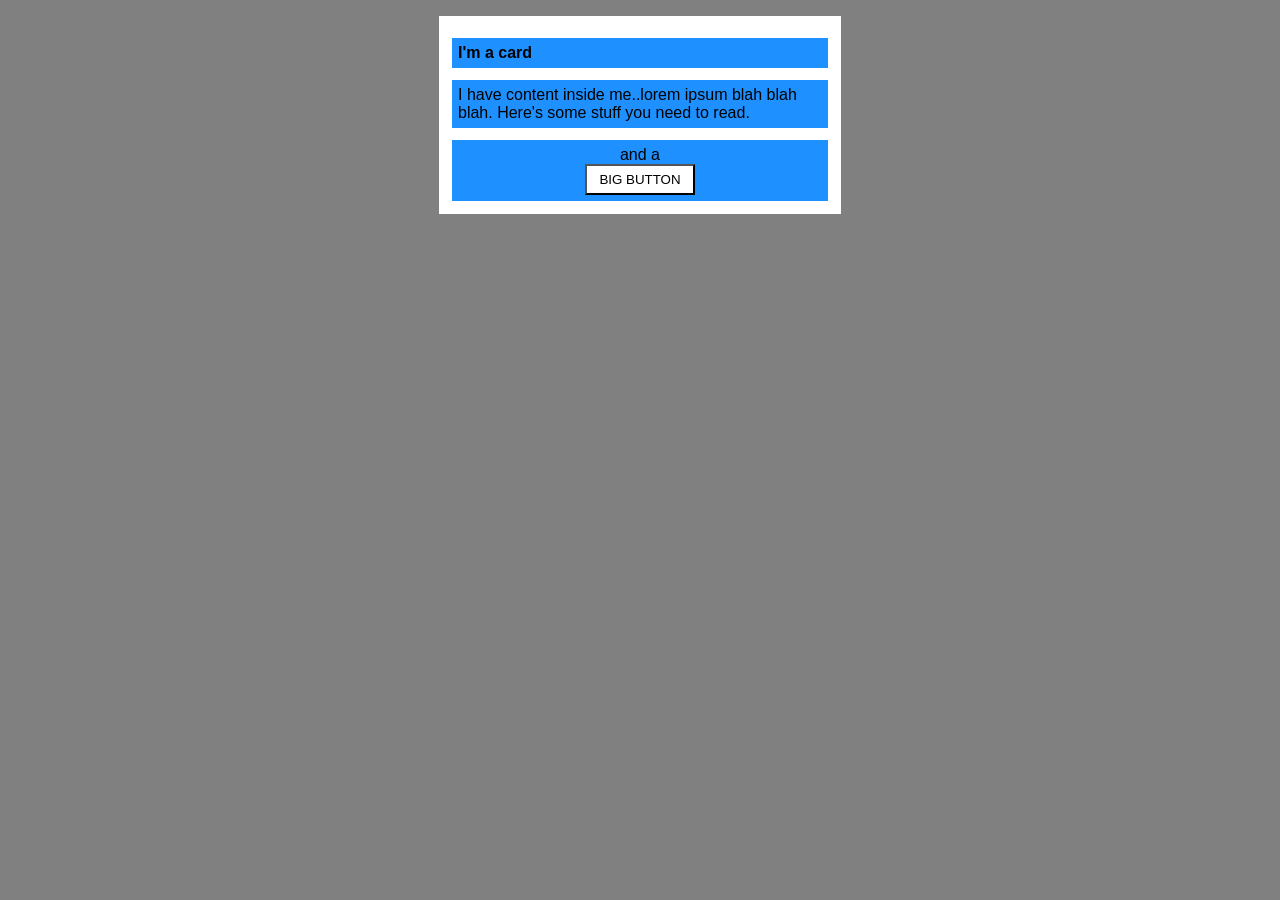
<file: foundations/block-and-inline/02-margin-and-padding-2/index.html>
<!DOCTYPE html>
<html lang="en">
  <head>
    <meta charset="UTF-8">
    <meta http-equiv="X-UA-Compatible" content="IE=edge">
    <meta name="viewport" content="width=device-width, initial-scale=1.0">
    <title>Margin and Padding exercise 2</title>
    <link rel="stylesheet" href="style.css">
  </head>
  <body>
    <div class="card">
      <h1 class="title">I'm a card</h1>
      <div class="content">I have content inside me..lorem ipsum blah blah blah. Here's some stuff you need to read.</div>
      <div class="button-container">and a<button>BIG BUTTON</button></div>
    </div>
  </body>
</html>
</file>
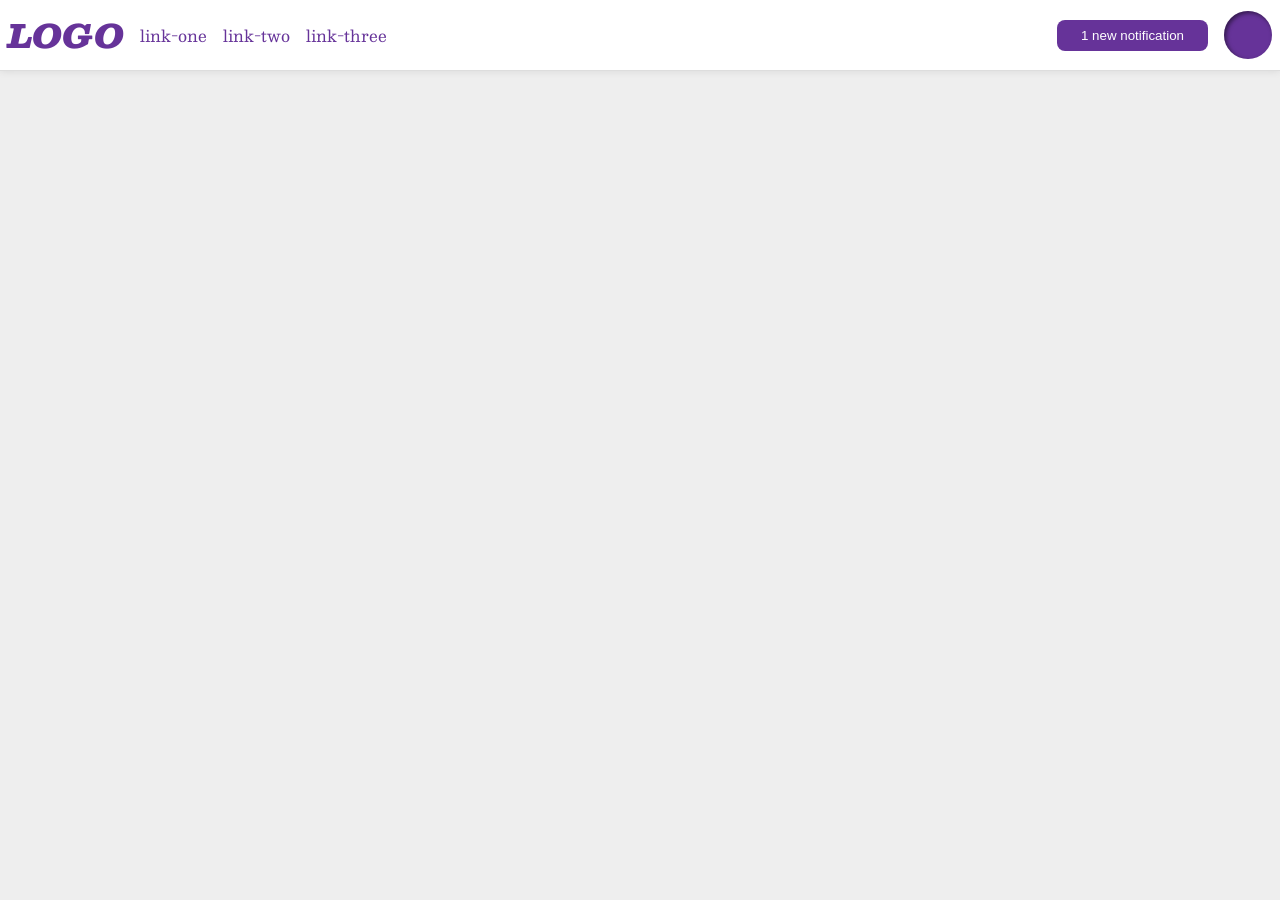
<file: foundations/flex/03-flex-header-2/index.html>
<!DOCTYPE html>
<html lang="en">
  <head>
    <meta charset="UTF-8">
    <meta http-equiv="X-UA-Compatible" content="IE=edge">
    <meta name="viewport" content="width=device-width, initial-scale=1.0">
    <title>Flex Header 2</title>
    <link rel="stylesheet" href="style.css">
  </head>
  <body>
    <div class="header">
      <div class="left-header">
        <div class="logo">
          LOGO
        </div>
        <ul class="links">
          <li><a href="https://google.com">link-one</a></li>
          <li><a href="https://google.com">link-two</a></li>
          <li><a href="https://google.com">link-three</a></li>
        </ul>
      </div>
      <div class="right-header">
        <button class="notifications">
          1 new notification
        </button>
        <div class="profile-image"></div>
      </div>
    </div>
  </body>
</html>
</file>
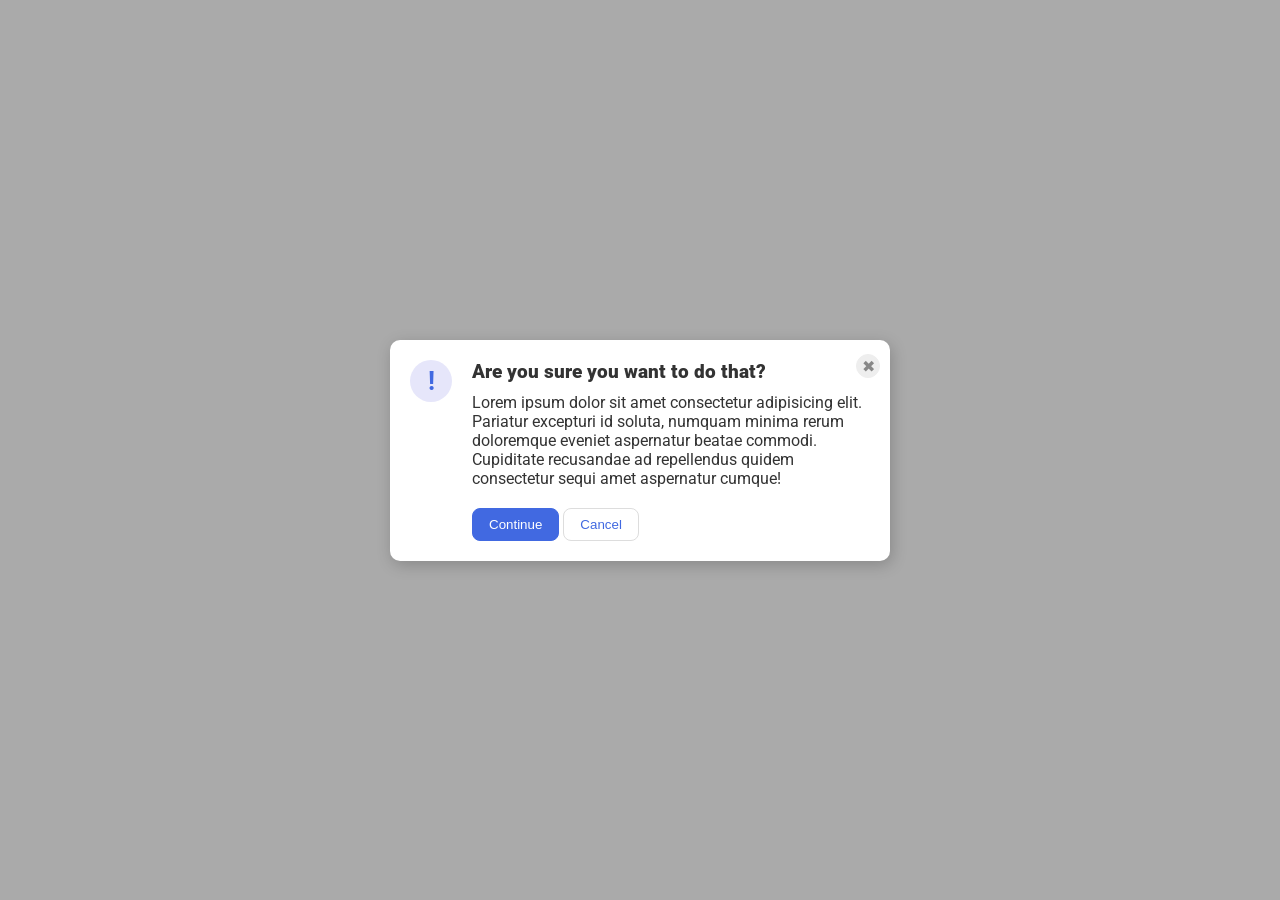
<file: foundations/flex/05-flex-modal/index.html>
<!DOCTYPE html>
<html lang="en">
  <head>
    <meta charset="UTF-8">
    <meta http-equiv="X-UA-Compatible" content="IE=edge">
    <meta name="viewport" content="width=device-width, initial-scale=1.0">
    <link rel="stylesheet" href="style.css">
    <title>Modal</title>
  </head>
  <body>
    <div class="modal">
      <div class="left-side">
        <div class="icon">!</div>
      </div>  
      <div class="right-side">
        <div class="top-side">
          <div class="header">Are you sure you want to do that?</div>        
          <button class="close-button">✖</button>
        </div>
        <div class="bottom-side">
          <div class="text">Lorem ipsum dolor sit amet consectetur adipisicing elit. Pariatur excepturi id soluta, numquam minima rerum doloremque eveniet aspernatur beatae commodi. Cupiditate recusandae ad repellendus quidem consectetur sequi amet aspernatur cumque!</div>
          <div class="buttons">
            <button class="continue">Continue</button>
            <button class="cancel">Cancel</button>
          </div>  
        </div>
      </div>
    </div>
  </body>
</html>
</file>
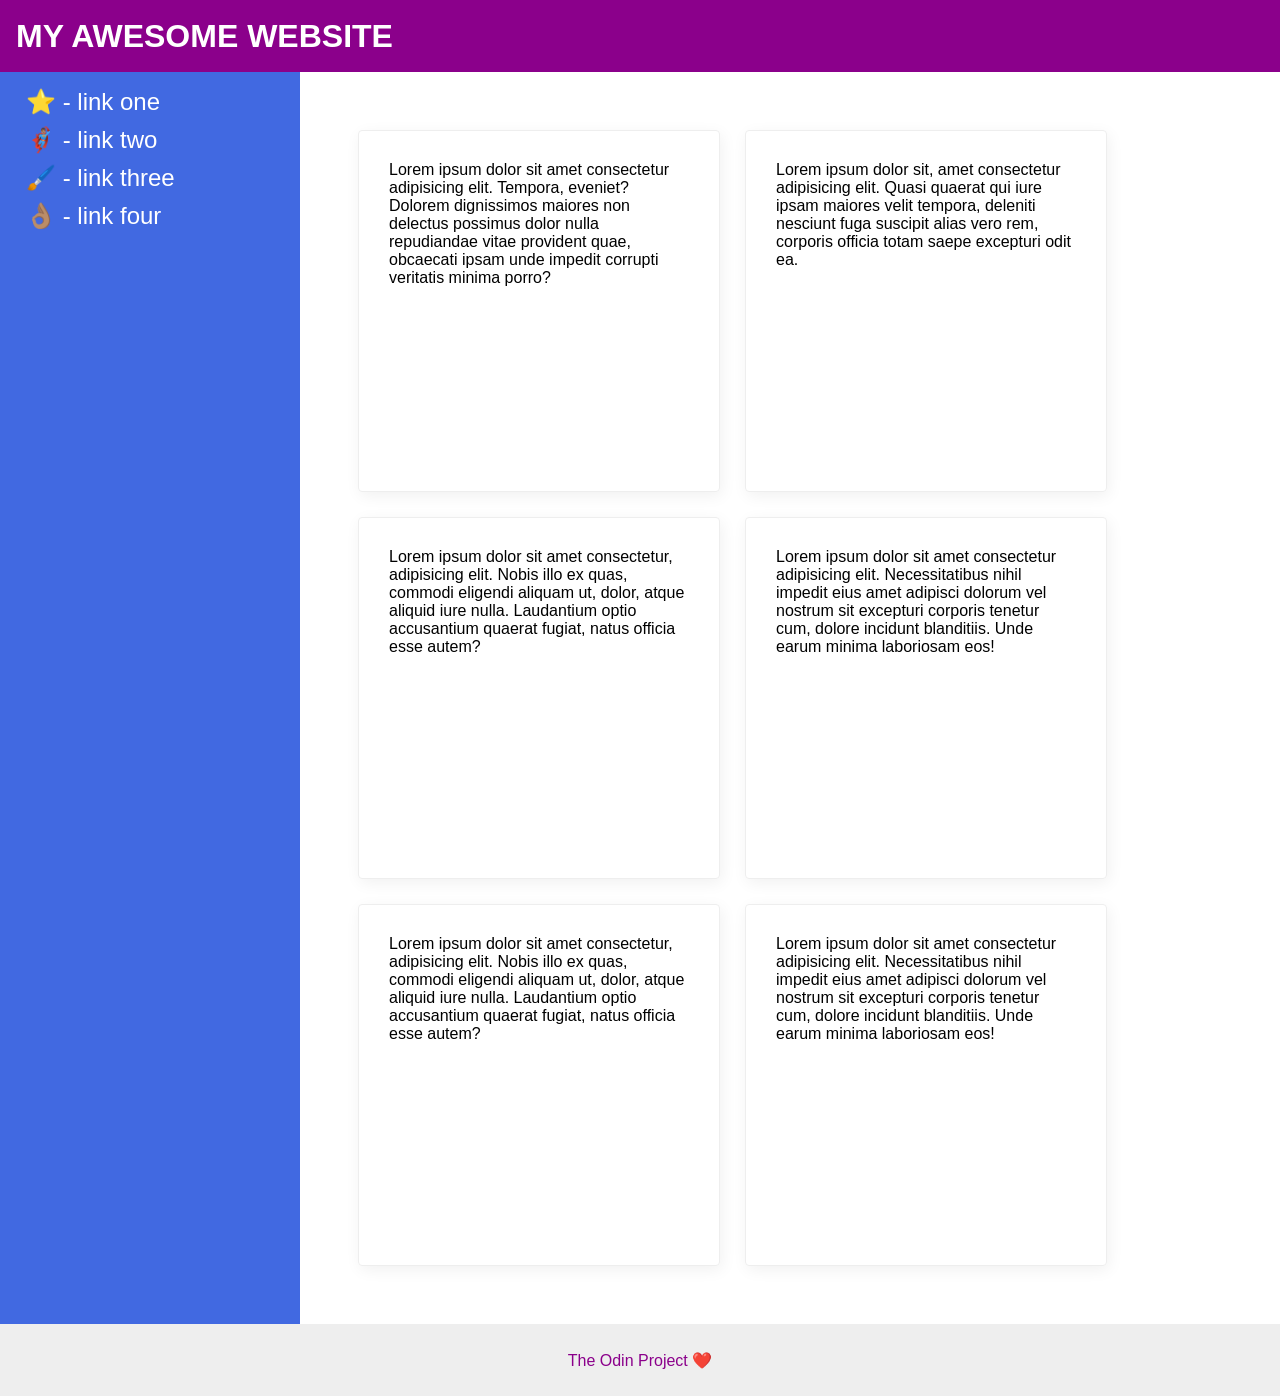
<file: foundations/flex/07-flex-layout-2/index.html>
<!DOCTYPE html>
<html lang="en">
  <head>
    <meta charset="UTF-8">
    <meta http-equiv="X-UA-Compatible" content="IE=edge">
    <meta name="viewport" content="width=device-width, initial-scale=1.0">
    <title>The Holy Grail</title>
    <link rel="stylesheet" href="style.css">
  </head>
  <body>
    <div class="header">
      MY AWESOME WEBSITE
    </div>
    <div class="center">
      <div class="sidebar">
        <ul>
          <li><a href="#">⭐ - link one</a></li>
          <li><a href="#">🦸🏽‍♂️ - link two</a></li>
          <li><a href="#">🖌️ - link three</a></li>
          <li><a href="#">👌🏽 - link four</a></li>
        </ul>
      </div>
      <div class="cards">
        <div class="card">Lorem ipsum dolor sit amet consectetur adipisicing elit. Tempora, eveniet? Dolorem dignissimos maiores non delectus possimus dolor nulla repudiandae vitae provident quae, obcaecati ipsam unde impedit corrupti veritatis minima porro?</div>
        <div class="card">Lorem ipsum dolor sit, amet consectetur adipisicing elit. Quasi quaerat qui iure ipsam maiores velit tempora, deleniti nesciunt fuga suscipit alias vero rem, corporis officia totam saepe excepturi odit ea.</div>
        <div class="card">Lorem ipsum dolor sit amet consectetur, adipisicing elit. Nobis illo ex quas, commodi eligendi aliquam ut, dolor, atque aliquid iure nulla. Laudantium optio accusantium quaerat fugiat, natus officia esse autem?</div>
        <div class="card">Lorem ipsum dolor sit amet consectetur adipisicing elit. Necessitatibus nihil impedit eius amet adipisci dolorum vel nostrum sit excepturi corporis tenetur cum, dolore incidunt blanditiis. Unde earum minima laboriosam eos!</div>
        <div class="card">Lorem ipsum dolor sit amet consectetur, adipisicing elit. Nobis illo ex quas, commodi eligendi aliquam ut, dolor, atque aliquid iure nulla. Laudantium optio accusantium quaerat fugiat, natus officia esse autem?</div>
        <div class="card">Lorem ipsum dolor sit amet consectetur adipisicing elit. Necessitatibus nihil impedit eius amet adipisci dolorum vel nostrum sit excepturi corporis tenetur cum, dolore incidunt blanditiis. Unde earum minima laboriosam eos!</div>
      </div>
    </div>
    <div class="footer">
      The Odin Project ❤️
    </div>
  </body>
</html>
</file>
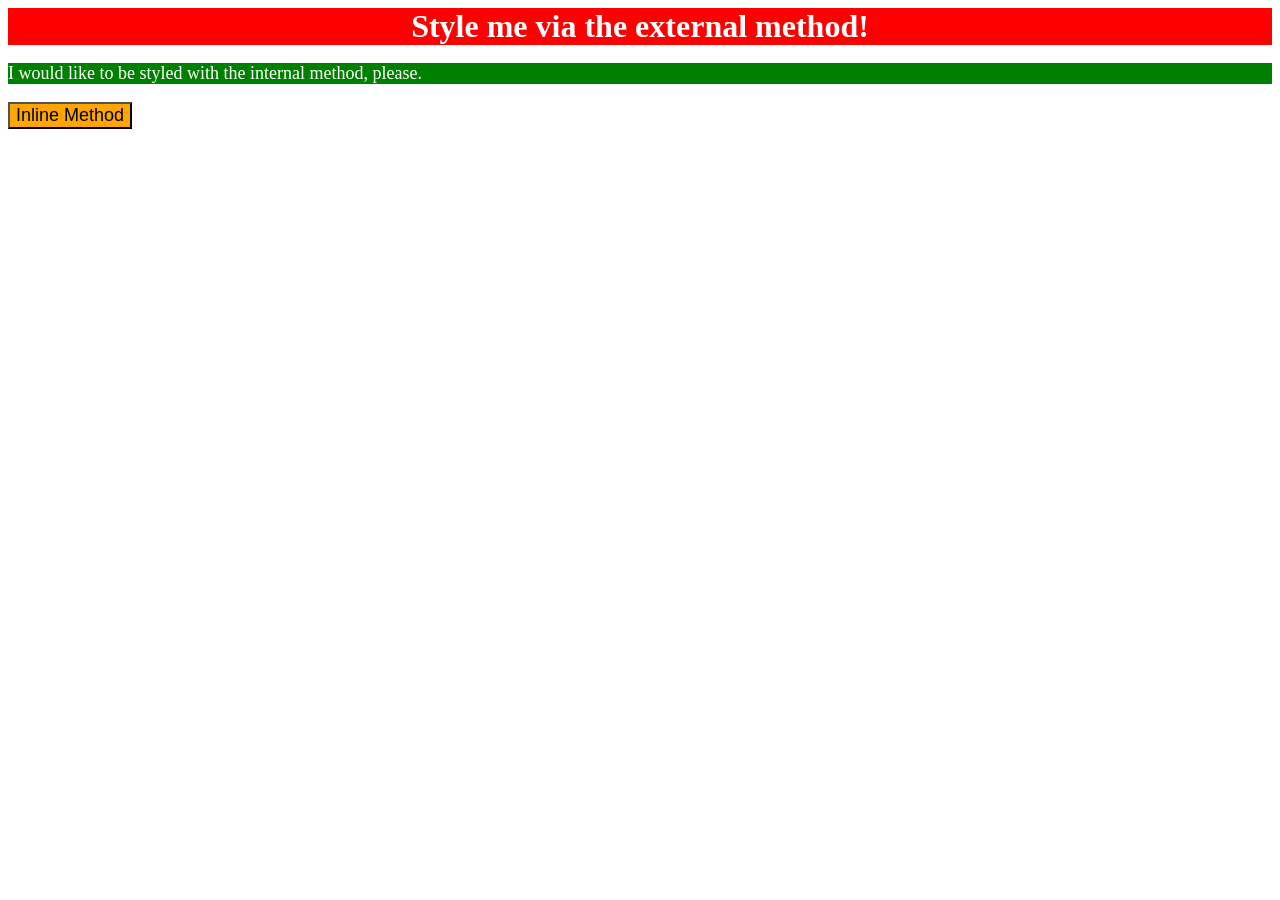
<file: foundations/intro-to-css/01-css-methods/index.html>
<!DOCTYPE html>
<html lang="en">
  <head>
    <meta charset="UTF-8">
    <meta http-equiv="X-UA-Compatible" content="IE=edge">
    <meta name="viewport" content="width=device-width, initial-scale=1.0">
    <link rel="stylesheet" href="style.css">
    <title>Methods for Adding CSS</title>
    <style>
      p {
        background-color: green;
        color: white;
        font-size: 18px;
      }
    </style>
  </head>
  <body>
    <div>Style me via the external method!</div>
    <p>I would like to be styled with the internal method, please.</p>
    <button style="background-color: orange; font-size: 18px;">Inline Method</button>
  </body>
</html>
</file>
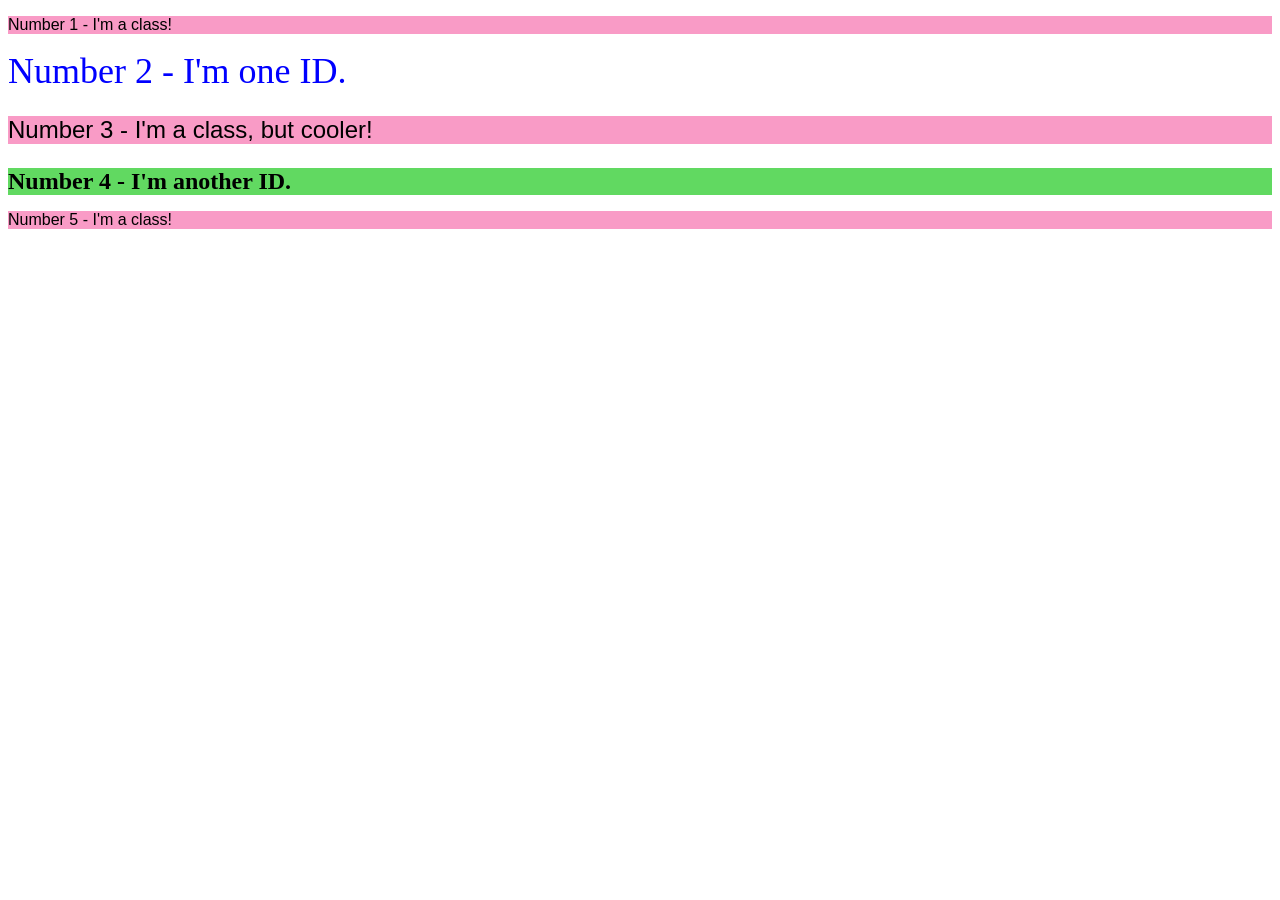
<file: foundations/intro-to-css/02-class-id-selectors/index.html>
<!DOCTYPE html>
<html lang="en">
  <head>
    <meta charset="UTF-8">
    <meta http-equiv="X-UA-Compatible" content="IE=edge">
    <meta name="viewport" content="width=device-width, initial-scale=1.0">
    <title>Class and ID Selectors</title>
    <link rel="stylesheet" href="style.css">
  </head>
  <body>
    <p class="odd">Number 1 - I'm a class!</p>
    <div id="mike">Number 2 - I'm one ID.</div>
    <p class="odd cool">Number 3 - I'm a class, but cooler!</p>
    <div id="ike">Number 4 - I'm another ID.</div>
    <p class="odd">Number 5 - I'm a class!</p>
  </body>
</html>
</file>
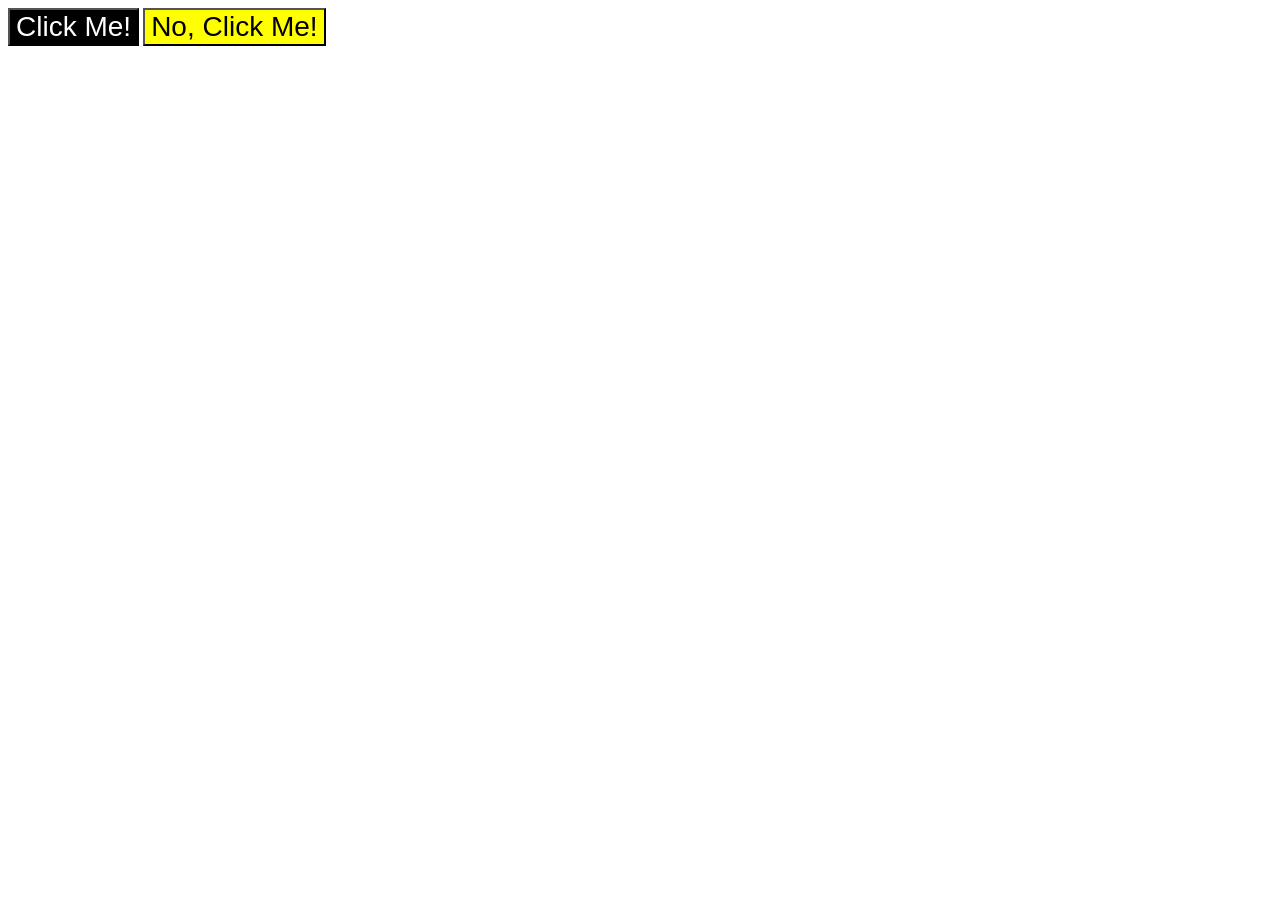
<file: foundations/intro-to-css/03-grouping-selectors/index.html>
<!DOCTYPE html>
<html lang="en">
  <head>
    <meta charset="UTF-8">
    <meta http-equiv="X-UA-Compatible" content="IE=edge">
    <meta name="viewport" content="width=device-width, initial-scale=1.0">
    <title>Grouping Selectors</title>
    <link rel="stylesheet" href="style.css">
  </head>
  <body>
    <button class="left">Click Me!</button>
    <button class="right">No, Click Me!</button>
  </body>
</html>
</file>
<file: foundations/block-and-inline/02-margin-and-padding-2/style.css>
body {
  background: gray;
  font-family: sans-serif;
}

.card {
  width: 400px;
  background: white;
  margin: 16px auto;
  padding: 10px 1px 1px 1px;
}

.title,
.content,
.button-container {
  background: dodgerblue;
  font-size: 16px;
  margin: 12px;
  padding: 6px;
}

.button-container {
  text-align: center;
}

button {
  background: white;
  display: block;
  padding: 6px 12px;
  margin: 0 auto;
}
</file>
<file: foundations/flex/03-flex-header-2/style.css>
/* this is some magical font-importing.  
you'll learn about it later. */
@import url('https://fonts.googleapis.com/css2?family=Besley:ital,wght@0,400;1,900&display=swap');

body {
  margin: 0;
  background: #eee;
  font-family: Besley, serif;
}

.header {
  background: white;
  border-bottom: 1px solid #ddd;
  box-shadow: 0 0 8px rgba(0,0,0,.1);
  display: flex;
  justify-content: space-between;
  padding: 8px;
}

.profile-image {
  background: rebeccapurple;
  box-shadow: inset 2px 2px 4px rgba(0,0,0,.5);
  border-radius: 50%;
  width: 48px;
  height: 48px;
}

.logo {
  color: rebeccapurple;
  font-size: 32px;
  font-weight: 900;
  font-style: italic;
}

button {
  border: none;
  border-radius: 8px;
  background: rebeccapurple;
  color: white;
  padding: 8px 24px;
}

a {
  /* this removes the line under our links */
  text-decoration: none;
  color: rebeccapurple;
}

ul {
  list-style-type: none;
}

.left-header {
  display: flex;
  gap: 16px;
  align-items: center;
  flex-wrap: wrap;
}

ul {
  display: flex;
  margin: 0;
  padding: 0;
  gap: 16px;
}

.right-header {
  display: flex;
  justify-content: flex-end;
  align-items: center;
  gap: 16px;
  flex-wrap: wrap;
}
</file>
<file: foundations/flex/05-flex-modal/style.css>
@import url('https://fonts.googleapis.com/css2?family=Roboto:wght@400;700&display=swap');

html, body {
  height: 100%;
  box-sizing: border-box;
}

body {
  font-family: Roboto, sans-serif;
  margin: 0;
  background: #aaa;
  color: #333;
  /* I'll give you this one for free lol */
  display: flex;
  align-items: center;
  justify-content: center;
}

.modal {
  background: white;
  width: 480px;
  border-radius: 10px;
  box-shadow: 2px 4px 16px rgba(0,0,0,.2);
  display: flex;
  padding: 10px;
}

.icon {
  color: royalblue;
  font-size: 26px;
  font-weight: 700;
  background: lavender;
  width: 42px;
  height: 42px;
  border-radius: 50%;
  display: flex;
  align-items: center;
  justify-content: center;
}

.close-button {
  background: #eee;
  border-radius: 50%;
  color: #888;
  font-weight: 400;
  font-size: 16px;
  height: 24px;
  width: 24px;
  display: flex;
  align-items: center;
  justify-content: center;
  border: 1px solid #eee;
  padding: 0;
}

button {
  cursor: pointer;
  padding: 8px 16px;
  border-radius: 8px;
}

button.continue {
  background: royalblue;
  border: 1px solid royalblue;
  color: white;
}

button.cancel {
  background: white;
  border: 1px solid #ddd;
  color: royalblue;
}

.header {
  font-weight: 900;
  font-size: larger;
  margin: 10px 10px 0 10px;
}

.text {
  margin: 10px;
}


.left-side {
  display: flex;
  padding: 10px;
}

.right-side {
  display: flex;
  flex-direction: column;
}

.top-side {
  display: flex;
  justify-content: space-between;
  align-items: center;
}

.bottom-side {
  display: flex;
  flex-direction: column;
  align-items: flex-start;
}

.buttons {
  margin: 10px;
}
</file>
<file: foundations/flex/07-flex-layout-2/style.css>
body {
  font-family: -apple-system, BlinkMacSystemFont, 'Segoe UI', Roboto, Oxygen, Ubuntu, Cantarell, 'Open Sans', 'Helvetica Neue', sans-serif;
  margin: 0;
  min-height: 100vh;
  display: flex;
  flex-direction: column;
  justify-content: space-between;
}

.header {
  height: 72px;
  background: darkmagenta;
  color: white;
  font-weight: 900;
  font-size: 32px;
  display: flex;
  align-items: center;
  padding: 0 16px;
}

.footer {
  height: 72px;
  background: #eee;
  color: darkmagenta;
  display: flex;
  align-items: center;
  justify-content: center;
}

.sidebar {
  width: 300px;
  background: royalblue;
  box-sizing: border-box;
  padding: 16px;
  flex: 1 0 300px;
}

.card {
  border: 1px solid #eee;
  box-shadow: 2px 4px 16px rgba(0,0,0,.06);
  border-radius: 4px;
  padding: 30px;
  margin: 10px;
  flex: 0 0 300px;
  min-height: 300px;
  /* max-width: 300px; */
}

ul {
  list-style-type: none;
  margin: 0;
  padding: 0 10px;
  display: flex;
  flex-direction: column;
  gap: 10px;
}

a {
  text-decoration: none;
  color:white;
  font-size: 24px;
}

.center {
  display: flex;
  flex: 1 1 auto;
}

.cards {
  display: flex;
  flex-wrap: wrap;
  gap: 5px;
  padding: 48px;
  /* justify-content: space-around; */
  align-content: flex-start;
}
</file>
<file: foundations/intro-to-css/01-css-methods/style.css>
div {
    background-color: red;
    color: white;
    font-size: 32px;
    text-align: center;
    font-weight: 700;
}
</file>
<file: foundations/intro-to-css/02-class-id-selectors/style.css>
/* Add CSS Styling */

.odd {
    background-color: #f88abcd8;
    font-family: Verdana, "Dejavu-Sans", sans-serif;
}

#mike {
    color: rgb(0, 0, 255);
    font-size: 36px;
}

.cool {
    font-size: 24px;
}

#ike {
    background-color: rgb(97, 217, 97);
    font-size: 24px;
    font-weight: 700;

}
</file>
<file: foundations/intro-to-css/03-grouping-selectors/style.css>
/* Add CSS Styling */

.left {
    background-color: black;
    color: white;
}

.right {
    background-color: yellow;
}

.left,
.right {
    font-size: 28px;
    font-family: Helvetica, "Times New Roman", sans-serif;
}
</file>
